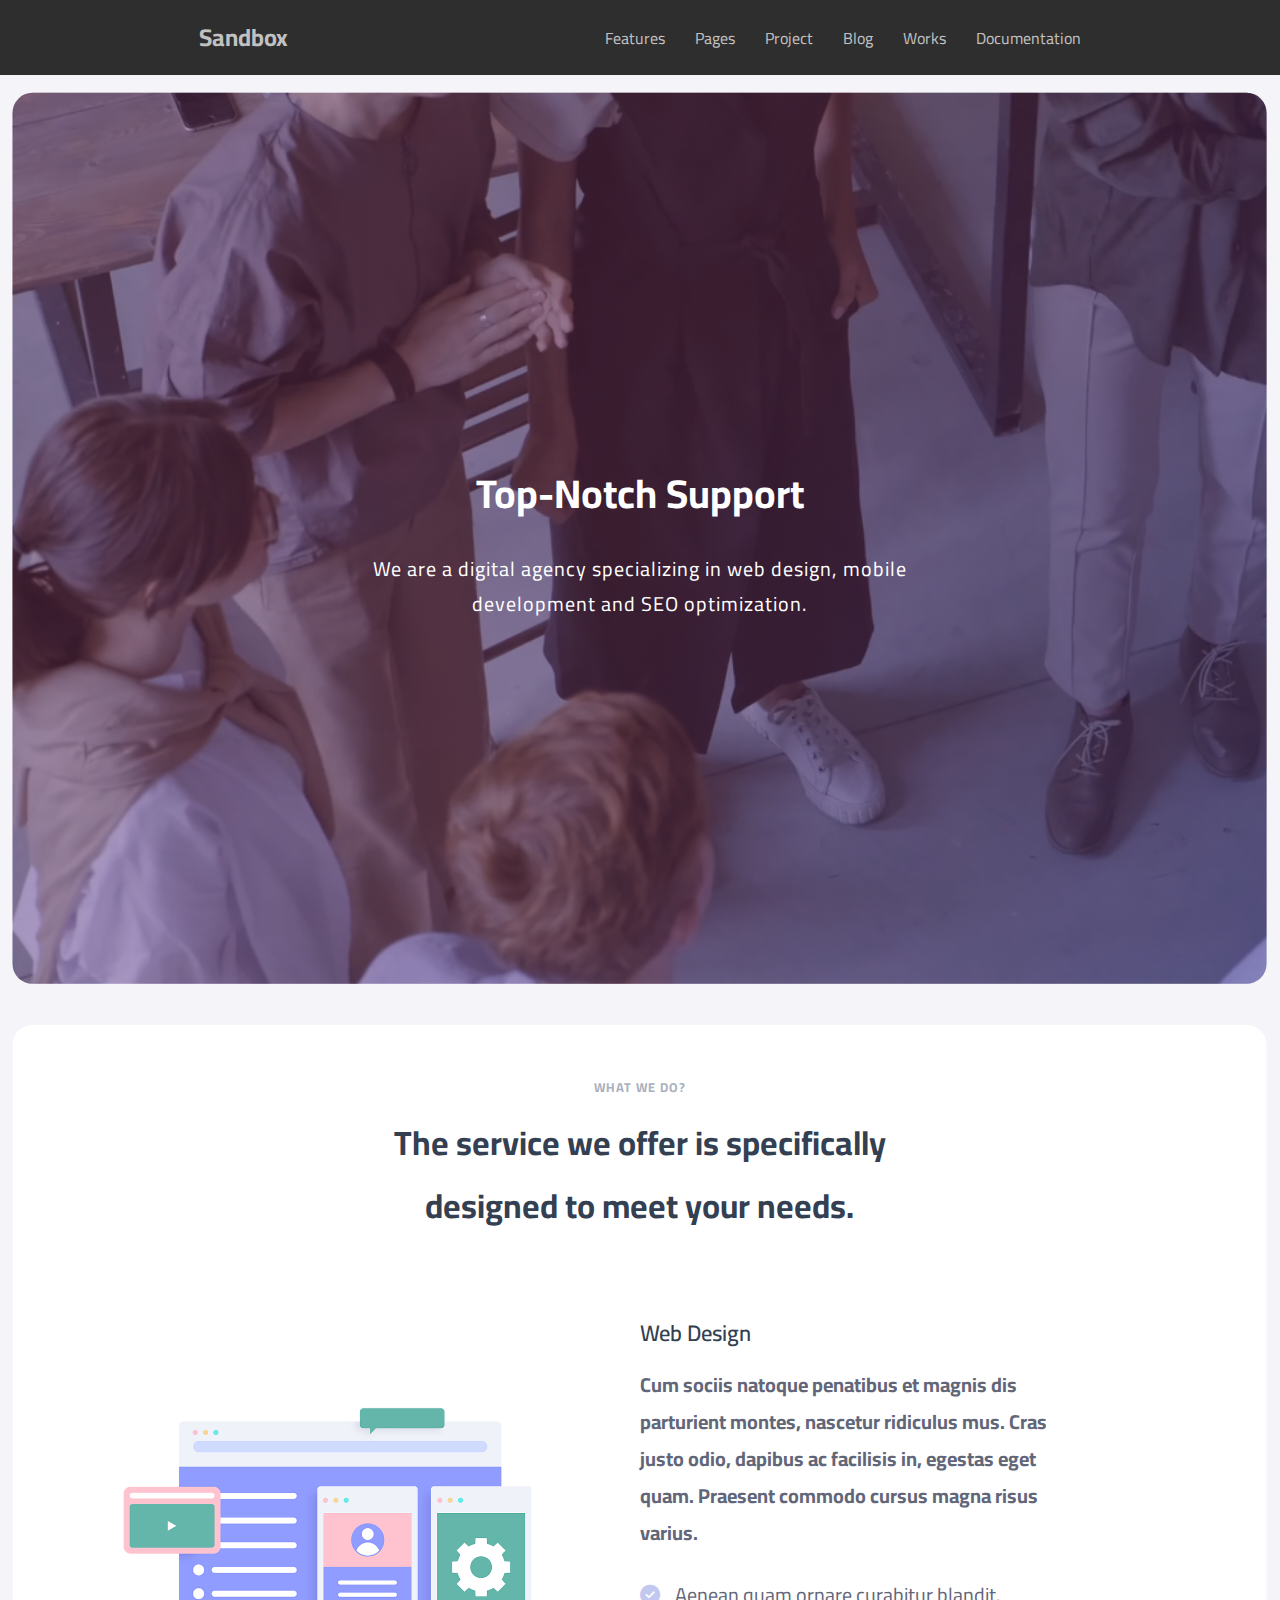
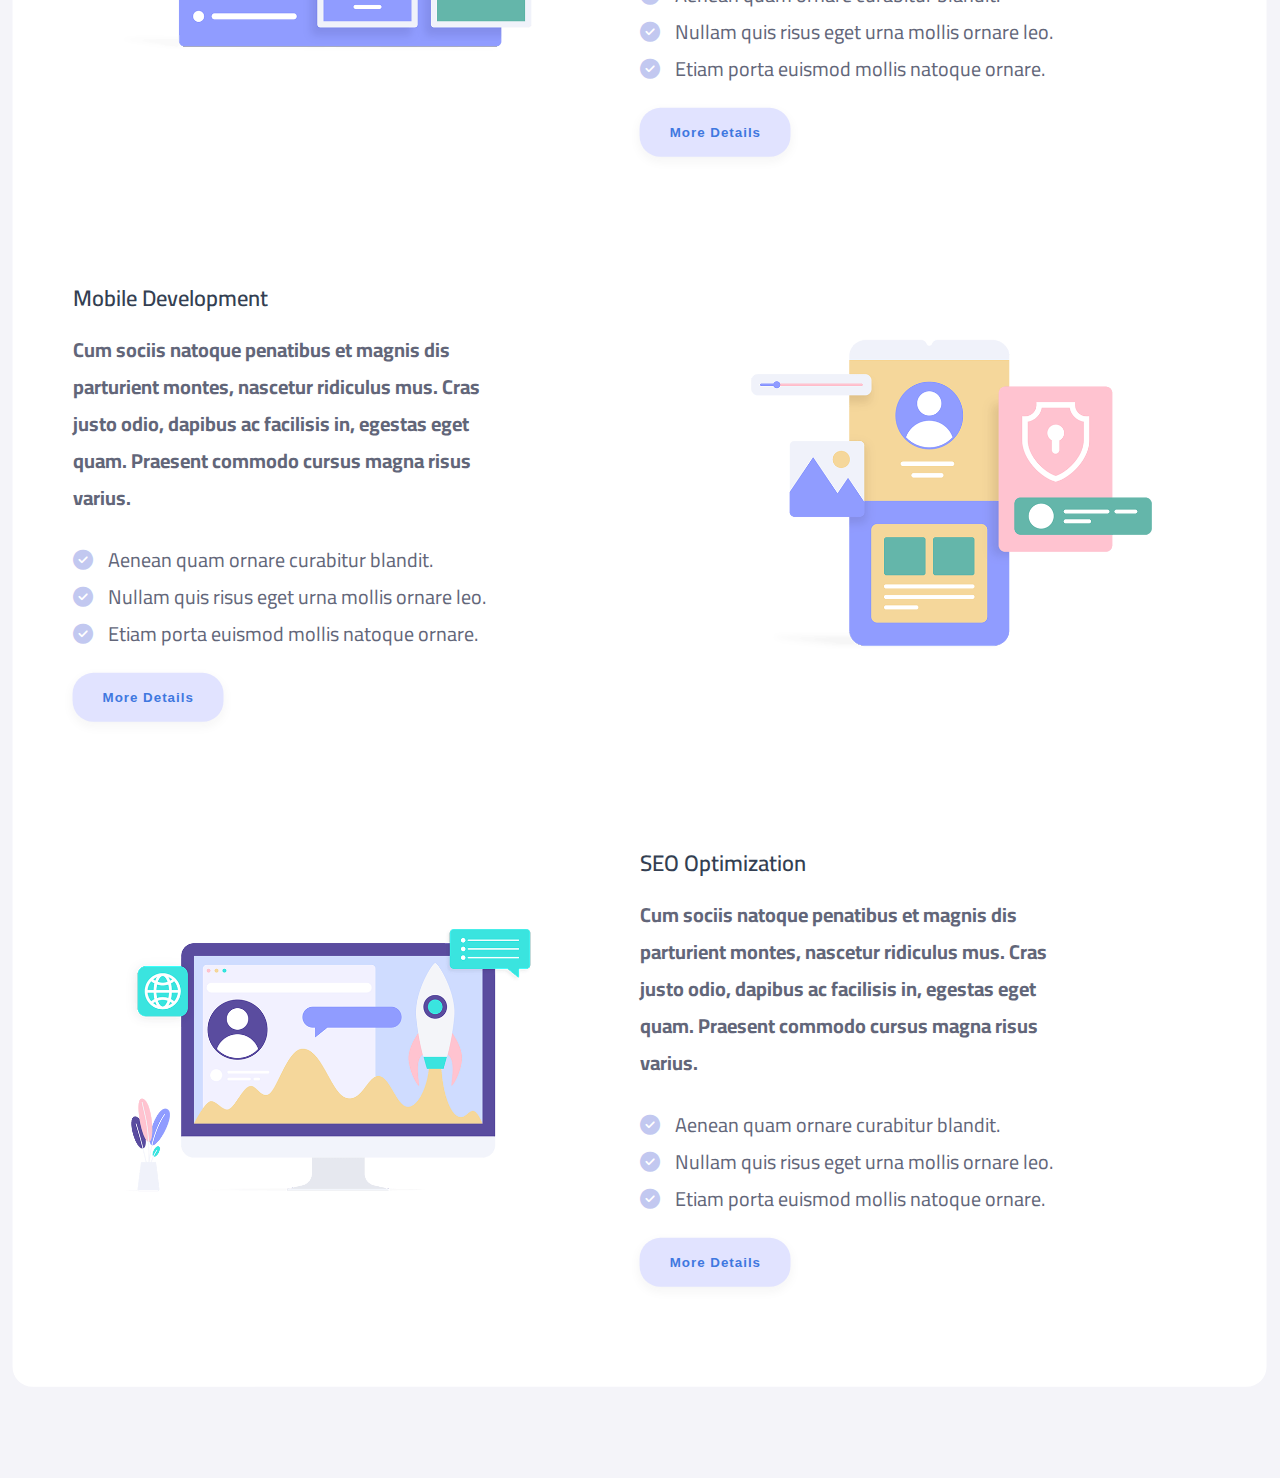
<file: index.html>
<!DOCTYPE html>
<html lang="en">
  <head>
    <meta charset="UTF-8" />
    <meta name="viewport" content="width=device-width, initial-scale=1.0" />
    <title>Sandbox</title>
<link rel="stylesheet" href="./Css/style.css">
    <!-- Font Awesome -->
    <link rel="stylesheet" href="./Css/all.min.css" />
    <!-- Google Fonts -->
    <link rel="preconnect" href="https://fonts.googleapis.com" />
    <link rel="preconnect" href="https://fonts.gstatic.com" crossorigin />
    <link href="https://fonts.googleapis.com/css2?family=Cairo:wght@300;400;700&display=swap" rel="stylesheet" />
    
    
  </head>
  <body>
    <nav>
      <div class="logo">Sandbox</div>
      
      <div class="list">
        <ul class="show">
          <li><a href="#">Features</a></li>
          <li><a href="#">Pages</a></li>
          <li><a href="#">Project</a></li>
          <li><a href="#">Blog</a></li>
          <li><a href="#">Works</a></li>
          <li><a href="#">Documentation</a></li>
        </ul>
        <i class="bars fa-solid fa-bars" ></i>
      </div>
    </nav>
    <!--end nav  -->
    <section class="main">
      <div class="overlay"></div>
      
      <div class="main-content">
        <h1>Top-Notch Support</h1>
        <p>
          We are a digital agency specializing in web design, mobile development
          and SEO optimization.
        </p>
      </div>
    </section>
<!-- end main -->
     <section class="services">
        <div class="services-content">
      <h4>WHAT WE DO?</h4>
      <p>The service we offer is specifically <br>designed to meet your needs.</p>
</div>
      <div class="service-container">
        <div class="box">

          <div class="imgs"><img src="./imgs/one.png" alt="Web Design" /></div>
          <div class="web">
          <h3>Web Design</h3>
         <p>Cum sociis natoque penatibus et magnis dis parturient montes, nascetur ridiculus mus. Cras justo odio, dapibus ac facilisis in, egestas eget quam. Praesent commodo cursus magna risus varius.
        </p>  <ul>
             <li><span class="icon"> <i class="fa-solid fa-circle-check"></i></i></span><span>Aenean quam ornare curabitur blandit.</span></li>
                <li><span class="icon"><i class="fa-solid fa-circle-check"></i></i></span><span>Nullam quis risus eget urna mollis ornare leo.</span></li>
                <li><span class="icon"><i class="fa-solid fa-circle-check"></i></i></span><span>Etiam porta euismod mollis natoque ornare.</span></li>
          </ul>
          <button>More Details</button>
          </div>
        </div>
        <!--  -->
        <div class="box two">
          <div class="imgs"><img src="./imgs/three.png" alt="Web Design" /></div>

          <div class="web">
          <h3>Mobile Development</h3>
         <p>Cum sociis natoque penatibus et magnis dis parturient montes, nascetur ridiculus mus. Cras justo odio, dapibus ac facilisis in, egestas eget quam. Praesent commodo cursus magna risus varius.
             </p>  <ul>
             <li><span class="icon"> <i class="fa-solid fa-circle-check"></i></i></span><span>Aenean quam ornare curabitur blandit.</span></li>
                <li><span class="icon"><i class="fa-solid fa-circle-check"></i></i></span><span>Nullam quis risus eget urna mollis ornare leo.</span></li>
                <li><span class="icon"><i class="fa-solid fa-circle-check"></i></i></span><span>Etiam porta euismod mollis natoque ornare.</span></li>
          </ul>
          <button>More Details</button>
        </div>

          </div>
          <!--  -->
          <div class="box">
          <div class="imgs"><img src="./imgs/two.png" alt="Web Design" /></div>

          <div class="web">
          <h3>SEO Optimization</h3>
         <p>Cum sociis natoque penatibus et magnis dis parturient montes, nascetur ridiculus mus. Cras justo odio, dapibus ac facilisis in, egestas eget quam. Praesent commodo cursus magna risus varius.
             </p>  <ul>
             <li><span class="icon"> <i class="fa-solid fa-circle-check"></i></i></span><span>Aenean quam ornare curabitur blandit.</span></li>
                <li><span class="icon"><i class="fa-solid fa-circle-check"></i></i></span><span>Nullam quis risus eget urna mollis ornare leo.</span></li>
                <li><span class="icon"><i class="fa-solid fa-circle-check"></i></i></span><span>Etiam porta euismod mollis natoque ornare.</span></li>
          </ul>
          <button>More Details</button>
        </div>
</div>
          </div>
        </div>
        </section>
        <script src="./js/script.js"></script>
  </body>
</html>
</file>
<file: Css/style.css>
* {
  margin: 0;
  padding: 0;
  box-sizing: border-box;
}
body {
  background-color: #f4f4f9;
  font-family: "Cairo", sans-serif;
  margin-bottom: 150px;
}

ul {
  list-style: none;
}
nav {
  background-color: #000000cf;
  padding: 15px 40px;
  color: #c1c1c1;
  flex-wrap: wrap;
  display: flex;
  justify-content: space-around;
  align-items: center;
  position: relative;
}

nav .logo {
  font-size: 24px;
  font-weight: bold;
}

nav ul {
  list-style: none;
  display: flex;
  gap: 30px;
}

nav ul li a {
  color: #c1c1c1;
  text-decoration: none;
  transition: 0.3s;
  -webkit-transition: 0.3s;
  -moz-transition: 0.3s;
  -ms-transition: 0.3s;
  -o-transition: 0.3s;
}
nav ul li a:hover {
  color: white;
}

/* end nav  */
.main {
  position: relative;
  background-image: url("../imgs/Screenshot\ 2024-09-24\ 142734.png");
  background-repeat: no-repeat;
  background-size: cover;
  min-height: 99vh;
  width: 98%;
  position: relative;
  text-align: center;
  transform: translate(1%, 2%);
  border-radius: 20px;
  -webkit-border-radius: 20px;
  -moz-border-radius: 20px;
  -ms-border-radius: 20px;
  -o-border-radius: 20px;
  -webkit-transform: translate(1%, 2%);
  -moz-transform: translate(1%, 2%);
  -ms-transform: translate(1%, 2%);
  -o-transform: translate(1%, 2%);
}
.overlay {
  position: absolute;
  background: linear-gradient(120deg, #542461 50%, #332487 100%);
  opacity: 0.4;
  top: 0;
  left: 0;
  width: 100%;
  height: 100%;
  z-index: 1;
  border-radius: 20px;
  -webkit-border-radius: 20px;
  -moz-border-radius: 20px;
  -ms-border-radius: 20px;
  -o-border-radius: 20px;
}

.main-content {
  position: absolute;
  left: 50%;
  top: 50%;
  transform: translate(-50%, -50%);
  z-index: 2;
  color: #fff;
  text-align: center;
  width: 95%;
}
.main h1 {
  font-size: 40px;
  margin-bottom: 20px;
}

.main p {
  font-size: 20px;
  max-width: 600px;
  margin: 0 auto;
  letter-spacing: 1px;
  line-height: 35px;
}
/*  */
.services {
  transform: translate(1%, 3%);
  border-radius: 20px;
  width: 98%;
  background-color: white;
  -webkit-border-radius: 20px;
  -moz-border-radius: 20px;
  -ms-border-radius: 20px;
  -o-border-radius: 20px;
  -webkit-transform: translate(1%, 3%);
  -moz-transform: translate(1%, 3%);
  -ms-transform: translate(1%, 3%);
  -o-transform: translate(1%, 3%);
}
.services .services-content {
  padding: 50px 20px;
  text-align: center;
}

.services h4 {
  font-size: 0.8rem;
  margin-bottom: 0.75rem;
  color: #aab0bc;
  letter-spacing: 1px;
}

.services p {
  font-size: 2.1rem;
  margin-bottom: 25px;
  font-weight: bold;
  color: #343f52;
}

.service-container {
  display: flex;
  justify-content: space-around;
  flex-wrap: wrap;
  gap: 20px;
}
/*  */
.box {
  display: flex;
  justify-content: space-between;
  align-items: center;
  flex-wrap: wrap;
  gap: 20px;
  padding: 0 60px;
  margin-bottom: 100px;
}
.two {
  flex-direction: row-reverse;
}
.imgs {
  width: 45%;
  text-align: center;
}
.imgs img {
  width: 80%;
  max-width: 100%;
}
.web {
  width: 50%;
}
.web h3 {
  color: #343f52;
  font-size: 1.4rem;
  margin-bottom: 0.75rem;
  font-weight: 600;
}
.web p {
  font-size: 20px;
  color: #626679;
  width: 80%;
}
.web ul li {
  font-size: 20px;
  color: #626679;
  width: 80%;
}
.web .icon {
  color: #c2c8f0;
  margin-right: 15px;
}

.web button {
  box-shadow: 0 0.25rem 0.75rem rgba(30, 34, 40, 0.05);
  background-color: #b1b6ff61;
  margin-top: 21px;
  padding: 17px 30px;
  border-radius: 21px;
  color: #3f78e0;
  font-weight: 600;
  border: none;
  cursor: pointer;
  letter-spacing: 1px;
  transition: 0.3s;
  -webkit-transition: 0.3s;
  -moz-transition: 0.3s;
  -ms-transition: 0.3s;
  -o-transition: 0.3s;
}
.web button:hover {
  background-color: #b1b6ffc9;
}
.active {
  display: block !important;
}
.bars {
  display: none !important;
}
@media (max-width: 767px) {
  .services {
    margin-top: -5%;
  }
  .box {
    justify-content: center;
    padding: 0 30px;
    margin-bottom: 50px;
  }
  .imgs {
    width: 90%;
  }
  .imgs img {
    width: 100%;
  }
  .web {
    width: 100%;
    text-align: center;
  }
  .web p {
    width: 100%;
  }
  .web ul li {
    width: 100%;
  }
  .two {
    flex-direction: row;
  }
  nav {
    justify-content: space-between;
    padding: 15px 30px;
    position: relative;
  }
  .bars {
    display: inline-block !important;
    cursor: pointer;
  }
  .list ul {
    background-color: #fff;
    padding: 20px;
    display: none;
    position: absolute;
    right: 0;
    height: 100vh;
    top: 76px;
    width: 54%;
    border-radius: 4px;
    text-align: center;
    z-index: 99;
    font-size: 22px;
    border-radius: 25px;
    -webkit-border-radius: 25px;
    -moz-border-radius: 25px;
    -ms-border-radius: 25px;
    -o-border-radius: 25px;
  }
  nav ul li a {
    color: black;
  }
  nav ul li a:hover {
    color: black;
  }
}
</file>
